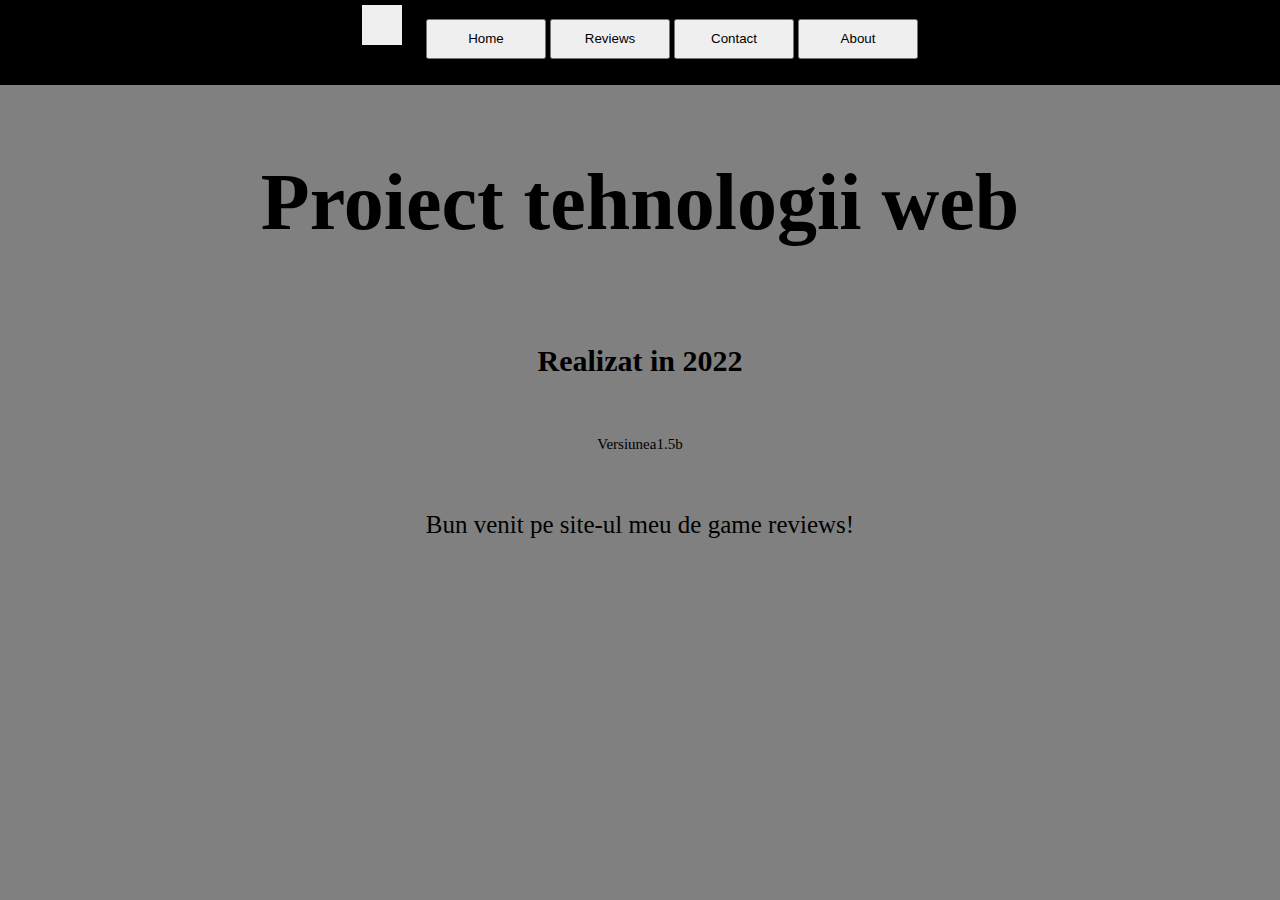
<file: Proiect Tehnologii Web - Anul 2/index.html>
<!DOCTYPE html>
<html lang="en">
<head>
    <meta charset="UTF-8">
    <meta http-equiv="X-UA-Compatible" content="IE=edge">
    <meta name="viewport" content="width=device-width, initial-scale=1.0">
    <title>Home</title>
    <link rel="stylesheet" href="resurse/index.css">
</head>
<body>
	<nav id = "navigation">
        <button onclick="window.location.href='/index.html'" id="div-logo"><!--<svg width="40" height="40" id="logo"></svg>--></button>
        <script src="./scripturi/logo.js"></script>
        <button onclick="window.location.href='/index.html'" class = "navigation-button">Home</button>
        <button onclick="window.location.href='/reviews.html'" class = "navigation-button">Reviews</button>
        <button onclick="window.location.href='/contact.html'" class = "navigation-button">Contact</button>
        <button class = "navigation-button">About</button>
	</nav>
    <br>
    <h1 class ="centered-text" style="font-size: 80px;">Proiect tehnologii web</h1>
    <br>
    <h2 class ="centered-text" style="font-size: 30px;">Realizat in 2022</h2>
    <br>
    <p class ="centered-text" style="font-size: 15px;" id="versiune">Versiunea 1.0</p>
    <br>
    <p class ="centered-text" style="font-size: 25px;">Bun venit pe site-ul meu de game reviews!</p>
    <script src="./scripturi/placeholder-bd.js"></script>
    <script>
        document.getElementById("versiune").innerText = "Versiunea" + obtinereVersiuneSite();
    </script>
</body>
</html>
</file>
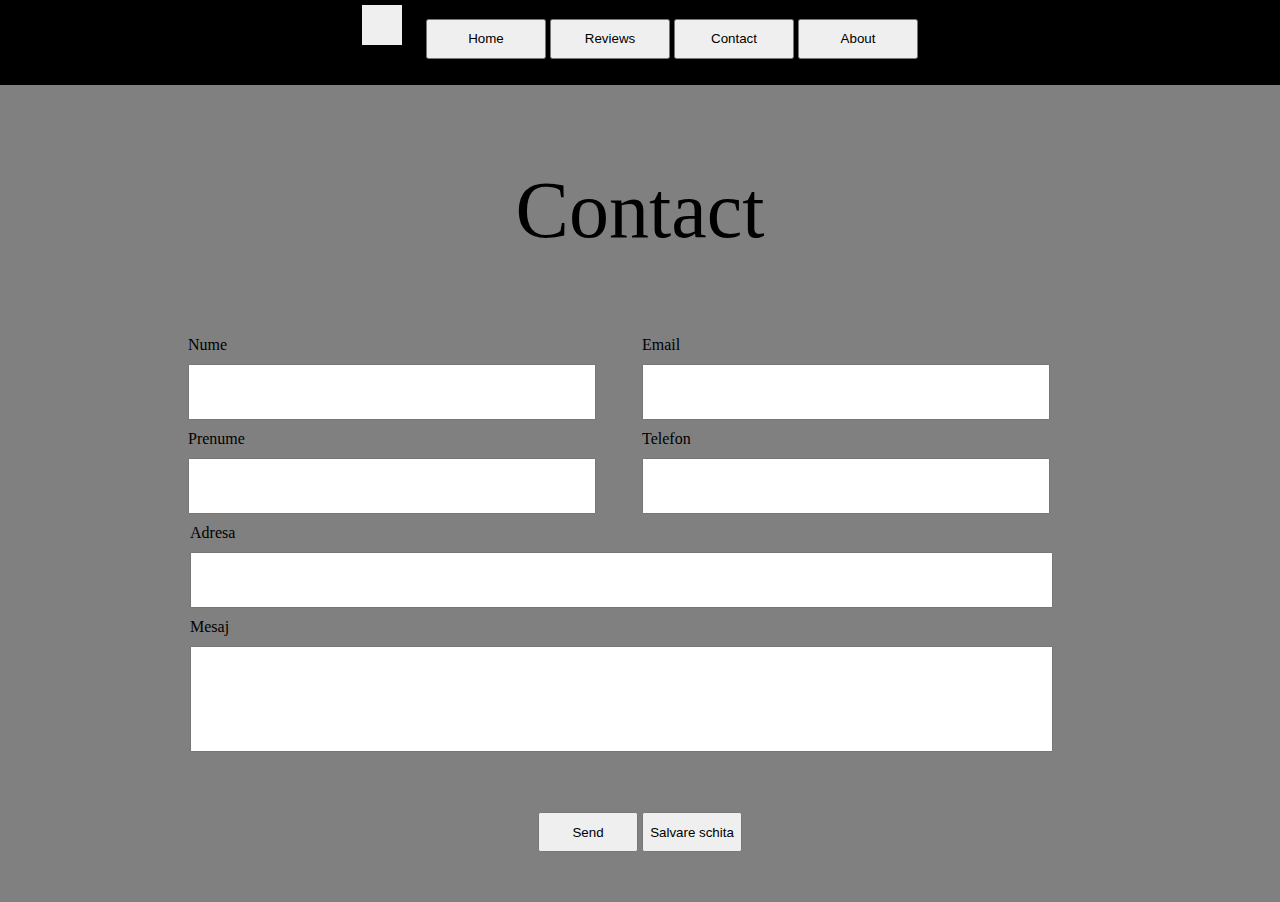
<file: Proiect Tehnologii Web - Anul 2/contact.html>
<!DOCTYPE html>
<html lang="en">
<head>
    <meta charset="UTF-8">
    <meta http-equiv="X-UA-Compatible" content="IE=edge">
    <meta name="viewport" content="width=device-width, initial-scale=1.0">
    <title>Contact</title>
    <link rel="stylesheet" href="resurse/index.css">
    <link rel="stylesheet" href="resurse/contact.css">
</head>
<body>
    <nav id = "navigation">
        <button onclick="window.location.href='/index.html'" id="div-logo"><!--<svg width="40" height="40" id="logo"></svg>--></button>
        <script src="./scripturi/logo.js"></script>
        <button onclick="window.location.href='/index.html'" class = "navigation-button">Home</button>
        <button onclick="window.location.href='/reviews.html'" class = "navigation-button">Reviews</button>
        <button onclick="window.location.href='/contact.html'" class = "navigation-button">Contact</button>
        <button class = "navigation-button">About</button>
    </nav>
    <p class="centered-text" id="text-titlu">Contact</p>
    <form>
        <div class="centered-div">
            <div id = "container-central">
                <div class="form-contact">
                    <div class = "camp-spart">
                        <label for="nume">Nume</label>
                        <input class="buton-1w-1h" type="text" name="nume" id="nume" required>
                    </div>
                    <div class = "camp-spart">
                        <label for="email">Email</label>
                        <input class="buton-1w-1h" type="text" name="email" id="email" required>
                    </div>
                </div>
                <div class="form-contact">
                    <div class = "camp-spart">
                        <label for="prenume">Prenume</label>
                        <input class="buton-1w-1h" type="text" name="prenume" id="prenume" required>
                    </div>
                    <div class = "camp-spart">
                        <label for="telefon">Telefon</label>
                        <input class="buton-1w-1h" type="text" name="telefon" id="telefon">
                    </div> 
                </div>
                <div style="text-align: center;">
                    <div class="camp-simplu">
                        <label for="adresa">Adresa</label>
                        <br>
                        <input class="buton-2w-1h" type="text" name="adresa" id="adresa">
                    </div>
                    <br>
                    <div class="camp-simplu">
                        <label for="mesaj">Mesaj</label>
                        <br>
                        <input class="buton-2w-2h" type="text" name="mesaj" id="mesaj" required>
                    </div>
                </div>
                <div id="mesaj-trimis" class="fundal-gray-800"></div>
                <div style = "text-align: center;">
                    <button class="buton-contact" onclick="contact()">Send</button>
                    <button class="buton-contact" type="button" onclick="salvare()">Salvare schita</button>
                </div>
            </div>
        </div>
    </form>
    <script src="./scripturi/contact.js"></script>
</body>
</html>
</file>
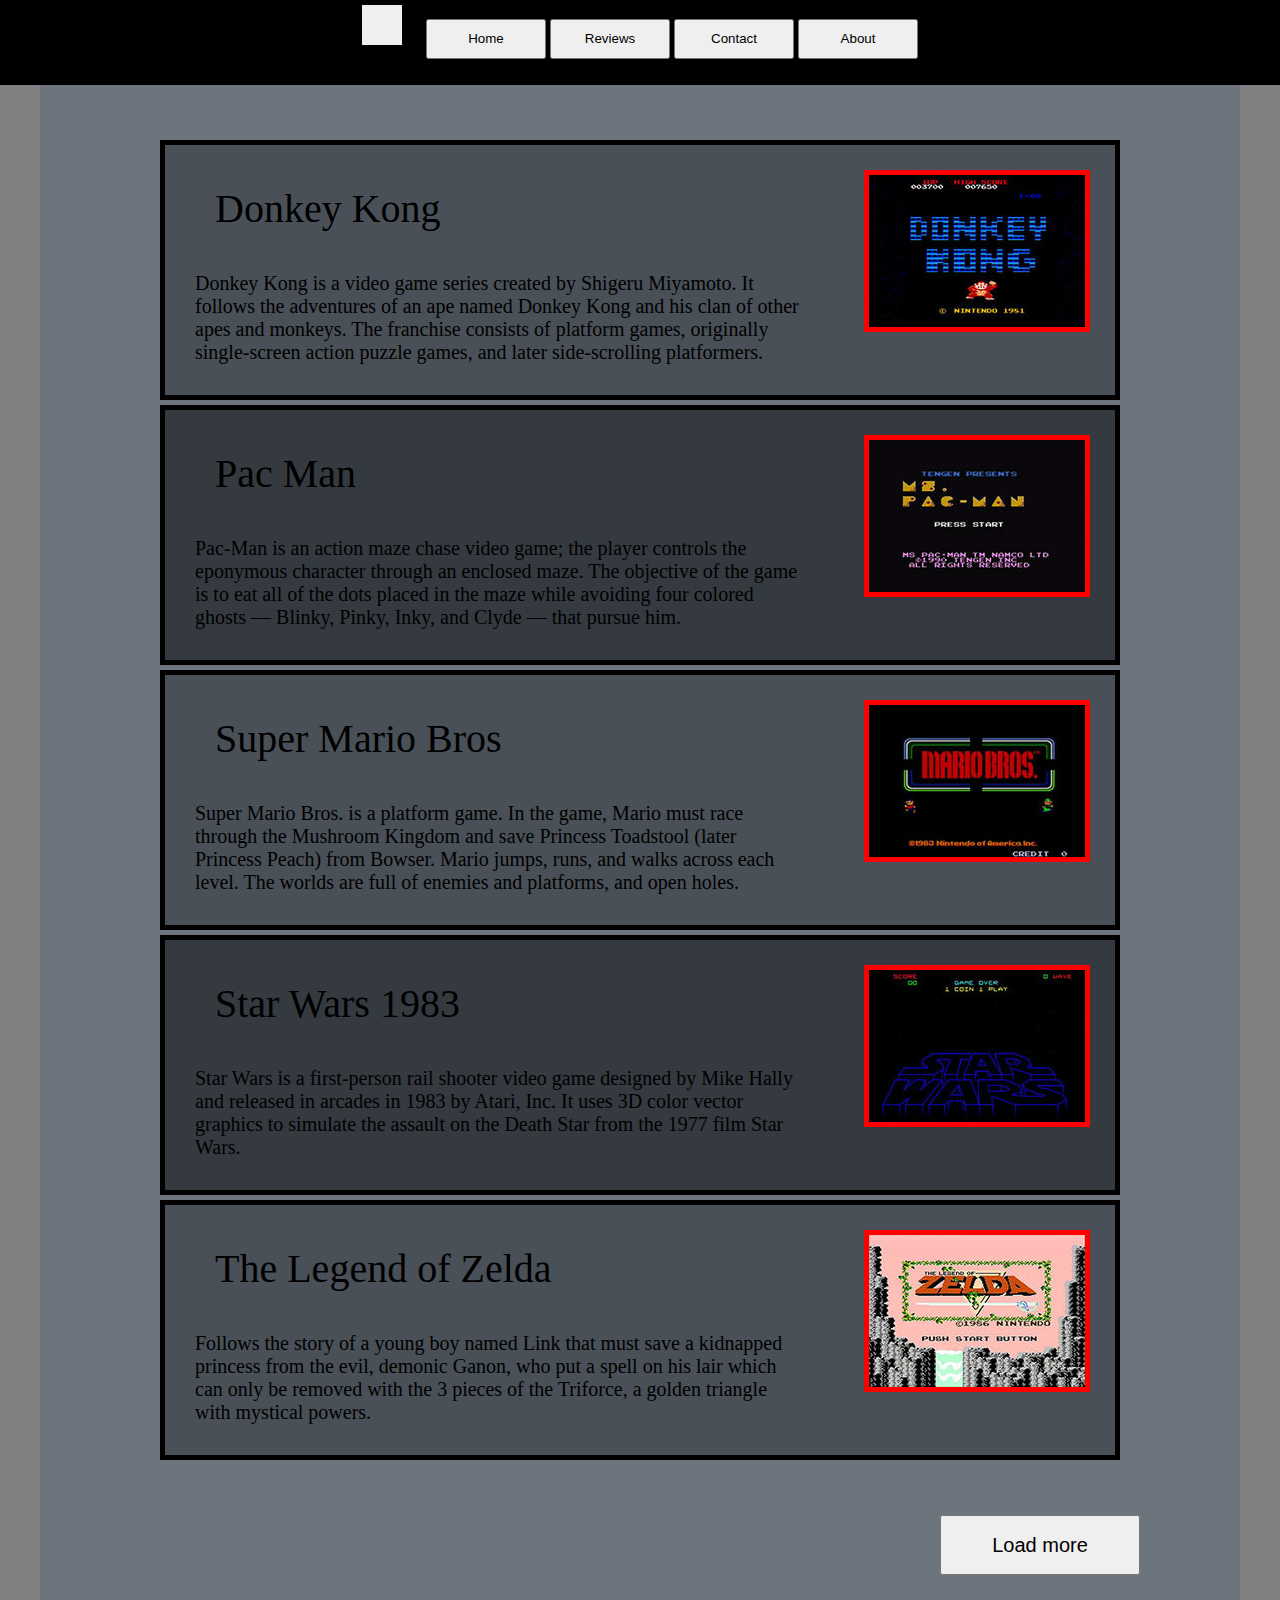
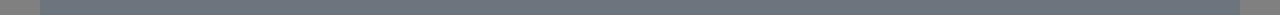
<file: Proiect Tehnologii Web - Anul 2/reviews.html>
<!DOCTYPE html>
<html lang="en">
<head>
    <meta charset="UTF-8">
    <meta http-equiv="X-UA-Compatible" content="IE=edge">
    <meta name="viewport" content="width=device-width, initial-scale=1.0">
    <title>Reviews</title>
    <link rel="stylesheet" href="resurse/index.css">
    <link rel="stylesheet" href="resurse/reviews.css">
</head>
<body>
    <nav id = "navigation">
        <button onclick="window.location.href='/index.html'" id="div-logo"><!--<svg width="40" height="40" id="logo"></svg>--></button>
        <script src="./scripturi/logo.js"></script>
        <button onclick="window.location.href='/index.html'" class = "navigation-button">Home</button>
        <button onclick="window.location.href='/reviews.html'" class = "navigation-button">Reviews</button>
        <button onclick="window.location.href='/contact.html'" class = "navigation-button">Contact</button>
        <button class = "navigation-button">About</button>
    </nav>
    <div class="centered-div fundal-gray-600 container-reviews" id="tinta">
        
    </div>
    <div class="container-buton-load centered-div fundal-gray-600">
        <div id="div-colapsat" class="pozitie-loading-0w-0h imagine-loading"></div> 
        <button onclick="incarcare()" class="buton-load gray-300">Load more</button>
    </div>
    <div id="sursa">
        <div class="fundal-gray-800 container-review"> 
            <div class="container-lateral">
                <p class="titlu">Titlu</p>
                <p class="descriere">Aceasta e o descriere mai lunga.</p>
            </div>
            <div class="imagine" id="pozitie_neasignata"></div>
        </div>
    </div>
    <script src="./scripturi/utilitati.js"></script>
    <script src="./scripturi/animatie-loading.js"></script>
    <script src="./scripturi/review.js"></script>
    <script
        src="https://code.jquery.com/jquery-3.6.0.min.js"
        integrity="sha256-/xUj+3OJU5yExlq6GSYGSHk7tPXikynS7ogEvDej/m4="
        crossorigin="anonymous">
    </script>
    <script src="./scripturi/placeholder-bd.js"></script>
    <script src="./scripturi/format-review.js"></script>
</body>
</html>
</file>
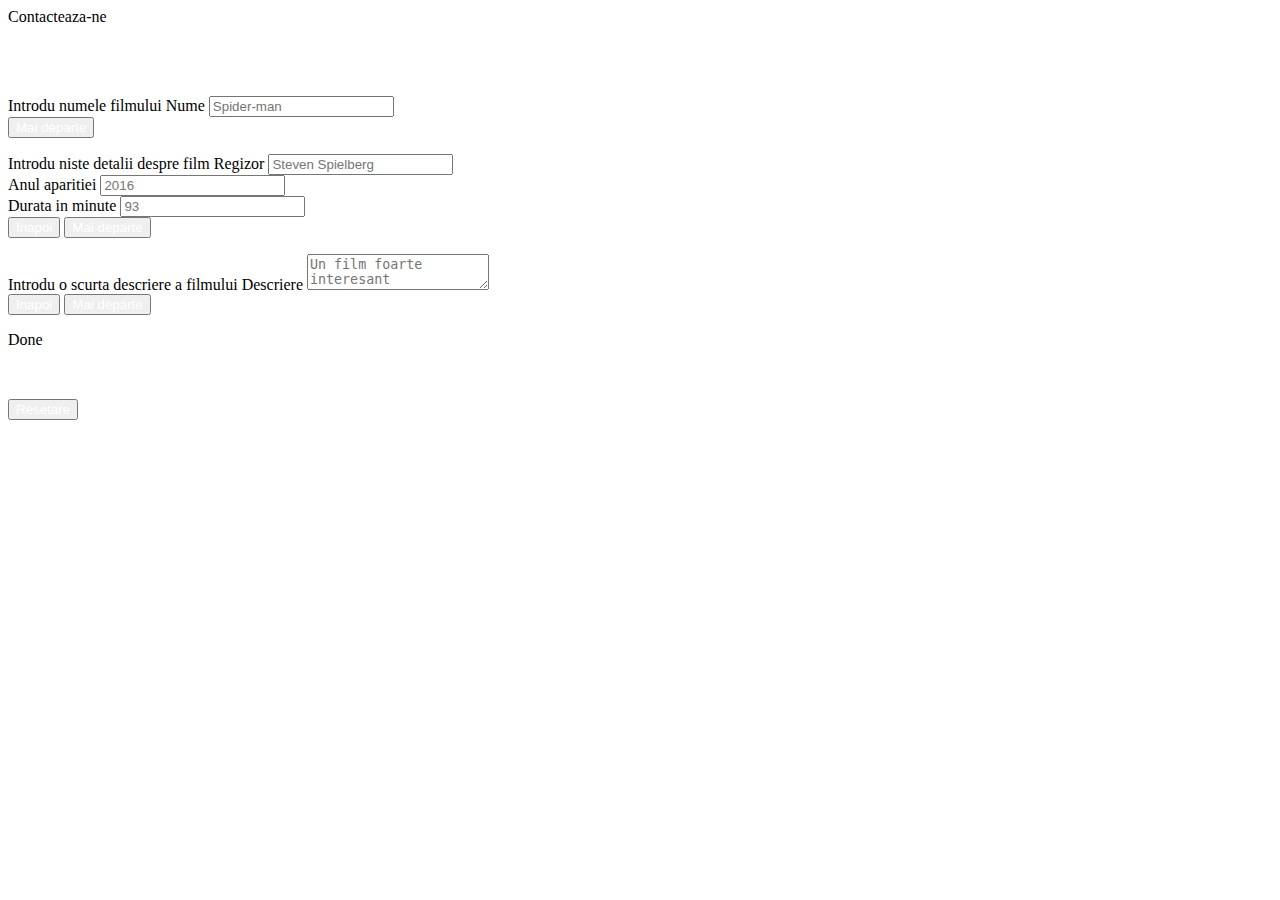
<file: Proiect Practica - Anul 2/app/continut/contact/pagina-contact/pagina-contact.component.html>
<body>
    <app-selector-pagina [index]=3></app-selector-pagina>
    <div class="container_central">
        <p class="text-contacteaza">Contacteaza-ne</p>
        <br><br><br>
        <mat-stepper linear #stepper>
            <mat-step [stepControl]="formGeneral" [editable]="true">
              <form [formGroup]="formGeneral">
                <ng-template matStepLabel>Introdu numele filmului</ng-template>
                <mat-form-field appearance="fill">
                  <mat-label>Nume</mat-label>
                  <input style="color:white" matInput formControlName="campNume" placeholder="Spider-man" required>
                </mat-form-field>
                <div>
                  <button style="color:white" mat-button color="white" matStepperNext>Mai departe</button>
                </div>
              </form>
            </mat-step>
            <mat-step [stepControl]="formDetalii" [editable]="true">
              <form [formGroup]="formDetalii">
                <ng-template matStepLabel>Introdu niste detalii despre film</ng-template>
                <mat-form-field appearance="fill">
                    <mat-label>Regizor</mat-label>
                    <input style="color:white" matInput formControlName="campRegizor" placeholder="Steven Spielberg" required>
                </mat-form-field>
                <br>
                <mat-form-field appearance="fill">
                    <mat-label>Anul aparitiei</mat-label>
                    <input style="color:white" matInput formControlName="campAn" placeholder="2016" required>
                </mat-form-field>
                <br>
                <mat-form-field appearance="fill">
                    <mat-label>Durata in minute</mat-label>
                    <input style="color:white" matInput formControlName="campDurataMinute" placeholder="93" required>
                </mat-form-field>
                <div>
                  <button style="color:white" mat-button matStepperPrevious>Inapoi</button>
                  <button style="color:white" mat-button matStepperNext>Mai departe</button>
                </div>
              </form>
            </mat-step>
            <mat-step [stepControl]="formDescriere" [editable]="true">
                <form [formGroup]="formDescriere">
                  <ng-template matStepLabel>Introdu o scurta descriere a filmului</ng-template>
                  <mat-form-field appearance="fill" class="full-width">
                      <mat-label>Descriere</mat-label>
                      <textarea style="color:white" matInput formControlName="campDescriere" placeholder="Un film foarte interesant" required></textarea>
                  </mat-form-field>
                  <div>
                    <button style="color:white" mat-button matStepperPrevious>Inapoi</button>
                    <button style="color:white" mat-button (click)="formFinalizat()" matStepperNext>Mai departe</button>
                  </div>
                </form>
              </mat-step>
            <mat-step>
              <ng-template matStepLabel>Done</ng-template>
              <p style="color:white">Filmul a fost adaugat in baza de date.</p>
              <button style="color:white" mat-button (click)="stepper.reset()">Resetare</button>
            </mat-step>
          </mat-stepper>
    </div>
</body>
</file>
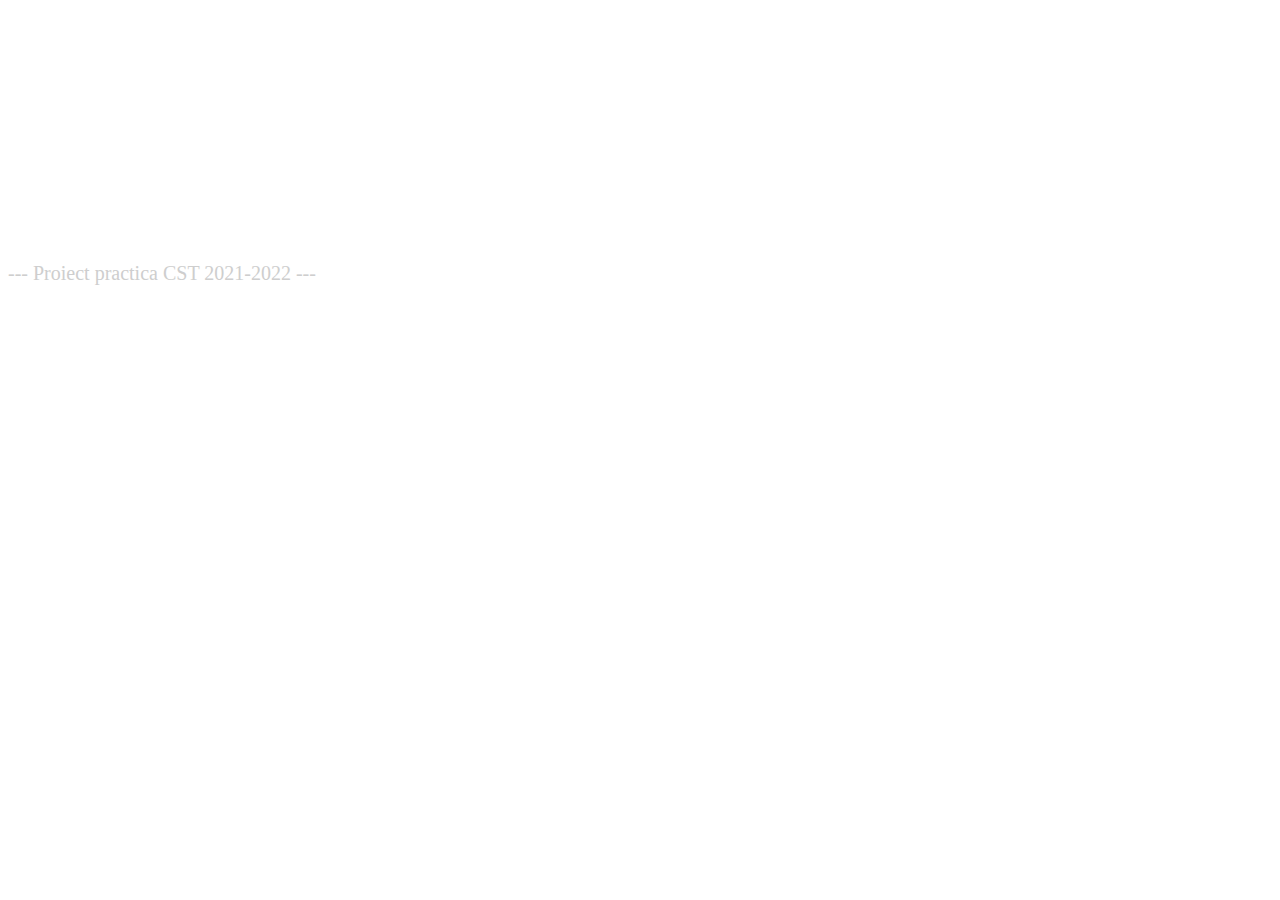
<file: Proiect Practica - Anul 2/app/continut/home/home-page/home-page.component.html>
<body>
    <app-selector-pagina [index]=1></app-selector-pagina>
    <div id="container_centrat">
        <p style="font-size: 50px; color:white;" class="primary-text">Bun venit pe pagina mea de movie reviews!</p>
        <br><br><br><br><br><br><br>
        <p style="font-size: 20px; color:rgb(206, 206, 206);" class="primary-text">--- Proiect practica CST 2021-2022 ---</p>
    </div>
</body>
</file>
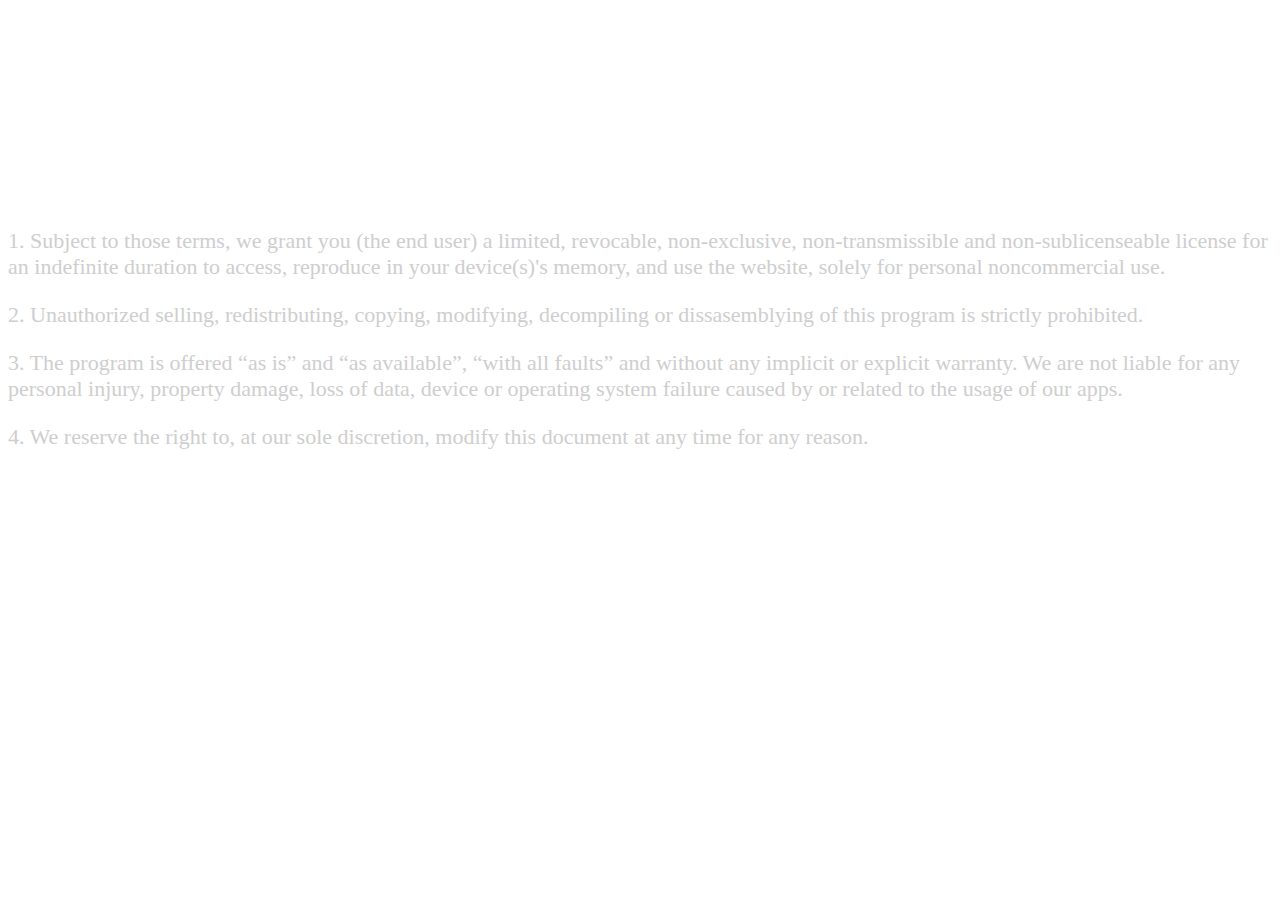
<file: Proiect Practica - Anul 2/app/continut/legal/legal-page/legal-page.component.html>
<body>
    <app-selector-pagina [index]=4></app-selector-pagina>
    <div id="container_centrat">
        <p style="font-size: 50px; color:white;" class="primary-text">Termeni si conditii</p>
        <br><br><br><br><br>
        <p style="font-size: 22px; color:rgb(206, 206, 206);" class="primary-text"> 1. Subject to those terms, we grant you (the end user) a limited, revocable, non-exclusive, non-transmissible and non-sublicenseable license for an indefinite duration to access, reproduce in your device(s)'s memory, and use the website, solely for personal noncommercial use.</p>
        <p style="font-size: 22px; color:rgb(206, 206, 206);" class="primary-text"> 2. Unauthorized selling, redistributing, copying, modifying, decompiling or dissasemblying of this program is strictly prohibited.</p>
        <p style="font-size: 22px; color:rgb(206, 206, 206);" class="primary-text"> 3. The program is offered “as is” and “as available”, “with all faults” and without any implicit or explicit warranty. We are not liable for any personal injury, property damage, loss of data, device or operating system failure caused by or related to the usage of our apps.</p>
        <p style="font-size: 22px; color:rgb(206, 206, 206);" class="primary-text"> 4. We reserve the right to, at our sole discretion, modify this document at any time for any reason.</p>
    </div>
</body>
</file>
<file: Proiect Tehnologii Web - Anul 2/resurse/index.css>
.navigation-button {
  position: relative;
  top: 5px;
  width: 120px;
  height: 40px;
}

@media (max-width: 600px) {
  .navigation-button {
    position: relative;
    top: 5px;
    width: 100px;
    height: 40px;
  }
}
#navigation {
  text-align: center;
  background-color: black;
  height: 60px;
  width: 100%;
  padding-top: 5px;
  padding-bottom: 20px;
}

#logo {
  position: relative;
  border: 3px solid blue;
}

#div-logo {
  position: relative;
  margin-right: 20px;
  width: 40px;
  height: 40px;
  padding: 7px;
  border: 0px;
}

.linie-logo {
  fill: purple;
  stroke: red;
  stroke-width: 2;
}

.centered-text {
  text-align: center;
}

.centered-div {
  margin-left: auto;
  margin-right: auto;
}

body {
  background-color: grey;
  margin: 0;
}/*# sourceMappingURL=index.css.map */
</file>
<file: Proiect Tehnologii Web - Anul 2/resurse/contact.css>
.fundal-gray-100 {
  background-color: #f8f9fa;
}

.fundal-gray-200 {
  background-color: #e9ecef;
}

.fundal-gray-300 {
  background-color: #dee2e6;
}

.fundal-gray-400 {
  background-color: #ced4da;
}

.fundal-gray-500 {
  background-color: #adb5bd;
}

.fundal-gray-600 {
  background-color: #6c757d;
}

.fundal-gray-700 {
  background-color: #495057;
}

.fundal-gray-800 {
  background-color: #343a40;
}

.fundal-gray-900 {
  background-color: #212529;
}

#mesaj-trimis {
  text-align: center;
}

#text-titlu {
  font-size: 80px;
}

.buton-1w-1h {
  margin: 10px 0;
  width: 400px;
  height: 50px;
}

@media (max-width: 1100px) {
  .buton-1w-1h {
    width: 200px;
  }
}
@media (max-width: 600px) {
  .buton-1w-1h {
    width: 150px;
  }
}
.buton-1w-2h {
  margin: 10px 0;
  width: 400px;
  height: 100px;
}

@media (max-width: 1100px) {
  .buton-1w-2h {
    width: 200px;
  }
}
@media (max-width: 600px) {
  .buton-1w-2h {
    width: 150px;
  }
}
.buton-2w-1h {
  margin: 10px 0;
  width: 855px;
  height: 50px;
}

@media (max-width: 1100px) {
  .buton-2w-1h {
    width: 455px;
  }
}
@media (max-width: 600px) {
  .buton-2w-1h {
    width: 327.5px;
  }
}
.buton-2w-2h {
  margin: 10px 0;
  width: 855px;
  height: 100px;
}

@media (max-width: 1100px) {
  .buton-2w-2h {
    width: 455px;
  }
}
@media (max-width: 600px) {
  .buton-2w-2h {
    width: 327.5px;
  }
}
.camp-spart {
  width: 450px;
  display: inline-block;
  text-align: left;
}

.camp-simplu {
  width: 900px;
  display: inline-block;
  text-align: left;
}

#container-central {
  width: 1000px;
  margin: 0 auto;
}

@media (max-width: 1100px) {
  #container-central {
    width: 600px;
  }

  .camp-simplu {
    width: 500px;
  }

  .camp-spart {
    width: 250px;
  }
}
@media (max-width: 600px) {
  #container-central {
    width: 400px;
  }

  .camp-simplu {
    width: 350px;
  }

  .camp-spart {
    width: 175px;
  }
}
.form-contact {
  height: 94px;
  text-align: center;
}

.buton-contact {
  width: 100px;
  height: 40px;
  margin: 50px auto;
  display: inline-block;
}/*# sourceMappingURL=contact.css.map */
</file>
<file: Proiect Tehnologii Web - Anul 2/resurse/reviews.css>
.fundal-gray-100 {
  background-color: #f8f9fa;
}

.fundal-gray-200 {
  background-color: #e9ecef;
}

.fundal-gray-300 {
  background-color: #dee2e6;
}

.fundal-gray-400 {
  background-color: #ced4da;
}

.fundal-gray-500 {
  background-color: #adb5bd;
}

.fundal-gray-600 {
  background-color: #6c757d;
}

.fundal-gray-700 {
  background-color: #495057;
}

.fundal-gray-800 {
  background-color: #343a40;
}

.fundal-gray-900 {
  background-color: #212529;
}

.container-reviews {
  width: 1200px;
  padding-top: 50px;
  padding-bottom: 50px;
}

.buton-load {
  margin: 0 100px 0 0;
  width: 200px;
  height: 60px;
  font-size: 20px;
  display: inline-block;
  vertical-align: middle;
}

.container-buton-load {
  width: 1200px;
  padding-top: 0px;
  height: 100px;
  text-align: right;
}

.container-review {
  width: 950px;
  height: 250px;
  border: 5px solid black;
  margin: 5px auto;
}

.titlu {
  font-size: 40px;
  margin-left: 50px;
}

.descriere {
  font-size: 20px;
  margin-left: 30px;
}

.container-lateral {
  width: 634px;
  height: 250px;
  float: left;
}

.imagine {
  background-image: url("../imagini/sprite.jpg");
  border: 5px solid red;
  width: 216px;
  height: 152px;
  float: right;
  margin-top: 25px;
  margin-right: 25px;
}

.imagine-loading {
  background-image: url("../imagini/loading.png");
  width: 50px;
  height: 50px;
  background-size: 200px;
  display: inline-block;
  vertical-align: middle;
}

#div-colapsat {
  visibility: collapse;
}

.pozitie-0w-0h {
  background-position: 0px 0px;
}

.pozitie-loading-0w-0h {
  background-position: 0px 0px;
}

.pozitie-0w-1h {
  background-position: 0px -152px;
}

.pozitie-loading-0w-1h {
  background-position: 0px -50px;
}

.pozitie-0w-2h {
  background-position: 0px -304px;
}

.pozitie-loading-0w-2h {
  background-position: 0px -100px;
}

.pozitie-0w-3h {
  background-position: 0px -456px;
}

.pozitie-loading-0w-3h {
  background-position: 0px -150px;
}

.pozitie-0w-4h {
  background-position: 0px -608px;
}

.pozitie-loading-0w-4h {
  background-position: 0px -200px;
}

.pozitie-1w-0h {
  background-position: -216px 0px;
}

.pozitie-loading-1w-0h {
  background-position: -50px 0px;
}

.pozitie-1w-1h {
  background-position: -216px -152px;
}

.pozitie-loading-1w-1h {
  background-position: -50px -50px;
}

.pozitie-1w-2h {
  background-position: -216px -304px;
}

.pozitie-loading-1w-2h {
  background-position: -50px -100px;
}

.pozitie-1w-3h {
  background-position: -216px -456px;
}

.pozitie-loading-1w-3h {
  background-position: -50px -150px;
}

.pozitie-1w-4h {
  background-position: -216px -608px;
}

.pozitie-loading-1w-4h {
  background-position: -50px -200px;
}

.pozitie-2w-0h {
  background-position: -432px 0px;
}

.pozitie-loading-2w-0h {
  background-position: -100px 0px;
}

.pozitie-2w-1h {
  background-position: -432px -152px;
}

.pozitie-loading-2w-1h {
  background-position: -100px -50px;
}

.pozitie-2w-2h {
  background-position: -432px -304px;
}

.pozitie-loading-2w-2h {
  background-position: -100px -100px;
}

.pozitie-2w-3h {
  background-position: -432px -456px;
}

.pozitie-loading-2w-3h {
  background-position: -100px -150px;
}

.pozitie-2w-4h {
  background-position: -432px -608px;
}

.pozitie-loading-2w-4h {
  background-position: -100px -200px;
}

.pozitie-3w-0h {
  background-position: -648px 0px;
}

.pozitie-loading-3w-0h {
  background-position: -150px 0px;
}

.pozitie-3w-1h {
  background-position: -648px -152px;
}

.pozitie-loading-3w-1h {
  background-position: -150px -50px;
}

.pozitie-3w-2h {
  background-position: -648px -304px;
}

.pozitie-loading-3w-2h {
  background-position: -150px -100px;
}

.pozitie-3w-3h {
  background-position: -648px -456px;
}

.pozitie-loading-3w-3h {
  background-position: -150px -150px;
}

.pozitie-3w-4h {
  background-position: -648px -608px;
}

.pozitie-loading-3w-4h {
  background-position: -150px -200px;
}

.pozitie-4w-0h {
  background-position: -864px 0px;
}

.pozitie-loading-4w-0h {
  background-position: -200px 0px;
}

.pozitie-4w-1h {
  background-position: -864px -152px;
}

.pozitie-loading-4w-1h {
  background-position: -200px -50px;
}

.pozitie-4w-2h {
  background-position: -864px -304px;
}

.pozitie-loading-4w-2h {
  background-position: -200px -100px;
}

.pozitie-4w-3h {
  background-position: -864px -456px;
}

.pozitie-loading-4w-3h {
  background-position: -200px -150px;
}

.pozitie-4w-4h {
  background-position: -864px -608px;
}

.pozitie-loading-4w-4h {
  background-position: -200px -200px;
}

.pozitie-5w-0h {
  background-position: -1080px 0px;
}

.pozitie-loading-5w-0h {
  background-position: -250px 0px;
}

.pozitie-5w-1h {
  background-position: -1080px -152px;
}

.pozitie-loading-5w-1h {
  background-position: -250px -50px;
}

.pozitie-5w-2h {
  background-position: -1080px -304px;
}

.pozitie-loading-5w-2h {
  background-position: -250px -100px;
}

.pozitie-5w-3h {
  background-position: -1080px -456px;
}

.pozitie-loading-5w-3h {
  background-position: -250px -150px;
}

.pozitie-5w-4h {
  background-position: -1080px -608px;
}

.pozitie-loading-5w-4h {
  background-position: -250px -200px;
}

@media (max-width: 1200px) {
  .container-reviews {
    width: 600px;
  }

  .container-buton-load {
    width: 600px;
    text-align: center;
  }

  .container-review {
    width: 500px;
    height: 300px;
  }

  .imagine {
    visibility: hidden;
    width: 0;
    height: 0;
  }

  .container-lateral {
    width: 475px;
  }

  .buton-load {
    margin: 0;
    float: none;
    font-size: 20px;
  }
}/*# sourceMappingURL=reviews.css.map */
</file>
